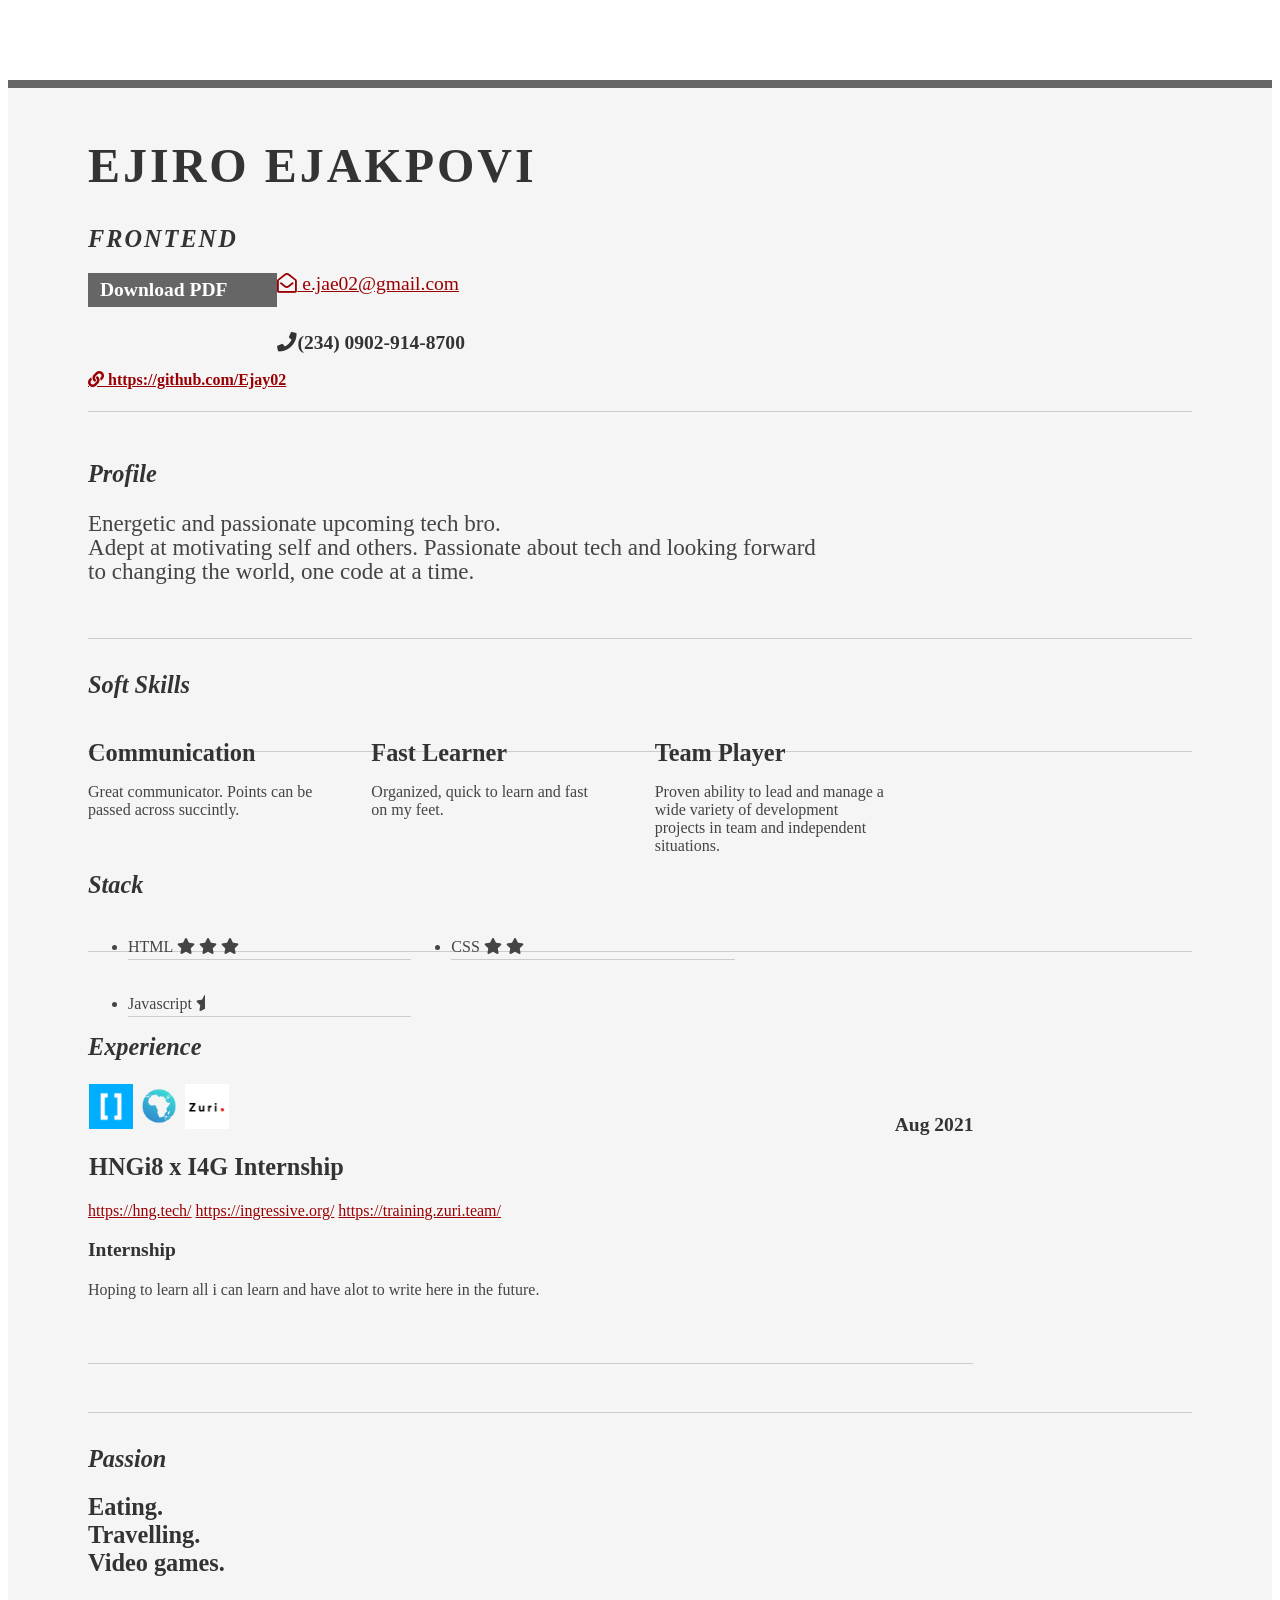
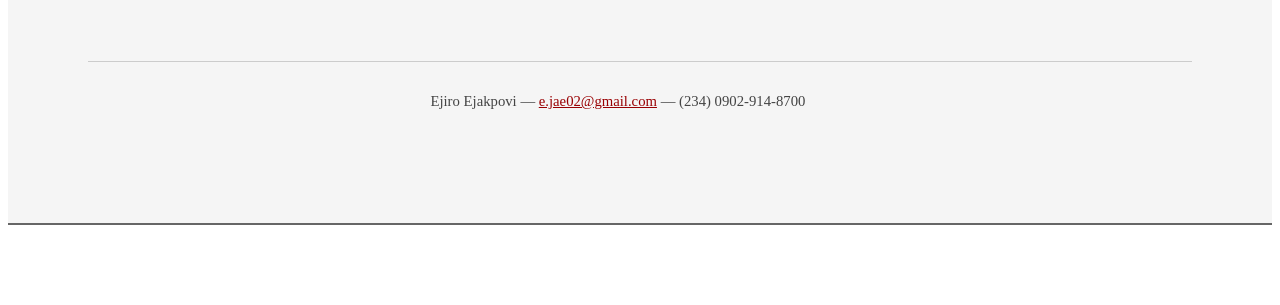
<file: resume.html>
<!DOCTYPE >
<html>
  <head>
    <title>Ejiro Ejakpovi | FrontEnd Eng. | e.jae02@gmail.com</title>
    <meta http-equiv="content-type" content="text/html; charset=utf-8" />

    <meta name="keywords" content="" />
    <meta name="description" content="" />

    <link
      rel="stylesheet"
      type="text/css"
      href="http://yui.yahooapis.com/2.7.0/build/reset-fonts-grids/reset-fonts-grids.css"
      media="all"
    />
    <link rel="stylesheet" type="text/css" href="style.css" media="all" />
    <link
      rel="stylesheet"
      href="https://pro.fontawesome.com/releases/v5.10.0/css/all.css"
      integrity="sha384-AYmEC3Yw5cVb3ZcuHtOA93w35dYTsvhLPVnYs9eStHfGJvOvKxVfELGroGkvsg+p"
      crossorigin="anonymous"
    />
  </head>
  <body>
    <div id="doc2" class="yui-t7">
      <div id="inner">
        <div id="hd">
          <div class="yui-gc">
            <div class="yui-u first">
              <h1>Ejiro Ejakpovi</h1>
              <h2>FrontEnd</h2>
            </div>

            <div class="yui-u">
              <div class="contact-info">
                <h3>
                  <a id="pdf" href="index.html" download="index.html"
                    >Download PDF</a
                  >
                </h3>
                <div id="mail">
                  <h3>
                    <a
                      class="far fa-envelope-open"
                      href="mailto:e.jae02@gmail.com"
                    >
                      e.jae02@gmail.com</a
                    >
                  </h3>
                </div>
                <div id="phone">
                  <h3 class="fas fa-phone">(234) 0902-914-8700</h3>
                </div>
                <div id="hub">
                  <a
                    class="fas fa-link"
                    href="https://github.com/Ejay02"
                    target="_blank"
                  >
                    https://github.com/Ejay02</a
                  >
                </div>
              </div>
            </div>
          </div>
        </div>

        <div id="bd">
          <div id="yui-main">
            <div class="yui-b">
              <div class="yui-gf">
                <div class="yui-u first">
                  <h2>Profile</h2>
                </div>
                <div class="yui-u">
                  <p class="enlarge">
                    Energetic and passionate upcoming tech bro. <br />
                    Adept at motivating self and others. Passionate about tech
                    and looking forward to changing the world, one code at a
                    time.
                  </p>
                </div>
              </div>
              <!--// .yui-gf -->

              <div class="yui-gf">
                <div class="yui-u first">
                  <h2>Soft Skills</h2>
                </div>
                <div class="yui-u">
                  <div class="talent">
                    <h2>Communication</h2>
                    <p>
                      Great communicator. Points can be passed across succintly.
                    </p>
                  </div>

                  <div class="talent">
                    <h2>Fast Learner</h2>
                    <p>Organized, quick to learn and fast on my feet.</p>
                  </div>

                  <div class="talent">
                    <h2>Team Player</h2>
                    <p>
                      Proven ability to lead and manage a wide variety of
                      development projects in team and independent situations.
                    </p>
                  </div>
                </div>
              </div>
              <!--// .yui-gf -->

              <div class="yui-gf">
                <div class="yui-u first">
                  <h2>Stack</h2>
                </div>
                <div class="yui-u">
                  <ul class="talent">
                    <li>
                      HTML
                      <i class="fas fa-star"></i>
                      <i class="fas fa-star"></i>
                      <i class="fas fa-star"></i>
                    </li>
                  </ul>

                  <ul class="talent">
                    <li>
                      CSS
                      <i class="fas fa-star"></i>
                      <i class="fas fa-star"></i>
                    </li>
                  </ul>

                  <ul class="talent">
                    <li>
                      Javascript
                      <i class="fas fa-star-half"></i>
                    </li>
                  </ul>
                </div>
              </div>

              <div class="yui-gf">
                <div class="yui-u first">
                  <h2>Experience</h2>
                </div>

                <div class="yui-u">
                  <div class="job">
                    <div class="gfg">
                      <img src="./public/img/hng.png" alt="i4g Logo" />
                      <img src="./public/img/i4g.png" alt="i4g Logo" />
                      <img src="./public/img/zuri.png" alt="i4g Logo" />
                      <h2>HNGi8 x I4G Internship</h2>
                    </div>
                    <a href="https://hng.tech/">https://hng.tech/</a>
                    <a href="https://ingressive.org/"
                      >https://ingressive.org/</a
                    >
                    <a href="https://training.zuri.team/"
                      >https://training.zuri.team/</a
                    >
                    <h3>Internship</h3>
                    <h4>Aug 2021</h4>
                    <p>
                      Hoping to learn all i can learn and have alot to write
                      here in the future.
                    </p>
                  </div>
                </div>
              </div>

              <div class="yui-gf last">
                <div class="yui-u first">
                  <h2>Passion</h2>
                </div>
                <div class="yui-u">
                  <h2>
                    Eating. <br />
                    Travelling. <br />
                    Video games.
                  </h2>
                </div>
              </div>
            </div>
          </div>
        </div>

        <div id="ft">
          <p>
            Ejiro Ejakpovi &mdash;
            <a href="mailto:e.jae02@gmail.com">e.jae02@gmail.com</a> &mdash;
            (234) 0902-914-8700
          </p>
        </div>
      </div>
    </div>
  </body>
</html>
</file>
<file: style.css>
.msg {
    padding: 10px;
    background: #222;
    position: relative;
  }
  .msg h1 {
    color: #fff;
  }
  .msg a {
    margin-left: 20px;
    background: #408814;
    color: white;
    padding: 4px 8px;
    text-decoration: none;
  }
  .msg a:hover {
    background: #266400;
  }
  
  .mail {
    line-height: 32px;
    margin-bottom: 50px;
  }
  .hub {
    margin-bottom: 30px;
  }
  .phone {
    margin-bottom: 30px;
  }
  
  /* //-- yui-grids style overrides -- */
  body {
    font-family: Georgia;
    color: #444;
  }
  #inner {
    padding: 10px 80px;
    margin: 80px auto;
    background: #f5f5f5;
    border: solid #666;
    border-width: 8px 0 2px 0;
  }
  .yui-gf {
    margin-bottom: 2em;
    padding-bottom: 2em;
    border-bottom: 1px solid #ccc;
  }
  
  /* //-- header, body, footer -- */
  #hd {
    margin: 2.5em 0 3em 0;
    padding-bottom: 1.5em;
    border-bottom: 1px solid #ccc;
  }
  #hd h2 {
    text-transform: uppercase;
    letter-spacing: 2px;
  }
  #bd,
  #ft {
    margin-bottom: 2em;
  }
  
  /* //-- footer -- */
  #ft {
    padding: 1em 0 5em 0;
    font-size: 92%;
    border-top: 1px solid #ccc;
    text-align: center;
  }
  #ft p {
    margin-bottom: 0;
    text-align: center;
  }
  
  /* //-- core typography and style -- */
  #hd h1 {
    font-size: 48px;
    text-transform: uppercase;
    letter-spacing: 3px;
  }
  h2 {
    font-size: 152%;
  }
  h3,
  h4 {
    font-size: 122%;
  }
  h1,
  h2,
  h3,
  h4 {
    color: #333;
  }
  p {
    font-size: 100%;
    line-height: 18px;
    padding-right: 3em;
  }
  a {
    color: #990003;
  }
  a:hover {
    text-decoration: none;
  }
  strong {
    font-weight: bold;
  }
  li {
    line-height: 24px;
    border-bottom: 1px solid #ccc;
  }
  p.enlarge {
    font-size: 144%;
    padding-right: 6.5em;
    line-height: 24px;
  }
  p.enlarge span {
    color: #000;
  }
  .contact-info {
    margin-top: 7px;
  }
  .first h2 {
    font-style: italic;
  }
  .last {
    border-bottom: 0;
  }
  
  /* //-- section styles -- */
  
  a#pdf {
    display: block;
    float: left;
    background: #666;
    color: white;
    padding: 6px 50px 6px 12px;
    margin-bottom: 6px;
    text-decoration: none;
  }
  a#pdf:hover {
    background: #222;
  }
  
  .job {
    position: relative;
    margin-bottom: 1em;
    padding-bottom: 1em;
    border-bottom: 1px solid #ccc;
  }
  .job h4 {
    position: absolute;
    top: 0.35em;
    right: 0;
  }
  .job p {
    margin: 0.75em 0 3em 0;
  }
  
  .last {
    border: none;
  }
  /* .skills-list {
  } */
  .skills-list ul {
    margin: 0;
  }
  .skills-list li {
    margin: 3px 0;
    padding: 3px 0;
  }
  .skills-list li span {
    font-size: 152%;
    display: block;
    margin-bottom: -2px;
    padding: 0;
  }
  .talent {
    width: 32%;
    float: left;
  }
  .talent h2 {
    margin-bottom: 6px;
  }
  
  #srt-ttab {
    margin-bottom: 100px;
    text-align: center;
  }
  #srt-ttab img.last {
    margin-top: 20px;
  }
  
  /* --// override to force 1/8th width grids -- */
  .yui-gf .yui-u {
    width: 80.2%;
  }
  .yui-gf div.first {
    width: 12.3%;
  }
  
  .gfg {
    width: auto;
    text-align: left;
    padding: 1px;
    display: inline-block;
    /* float: left; */
  }
  img {
    max-width: 5%;
    height: auto;
  }
</file>
